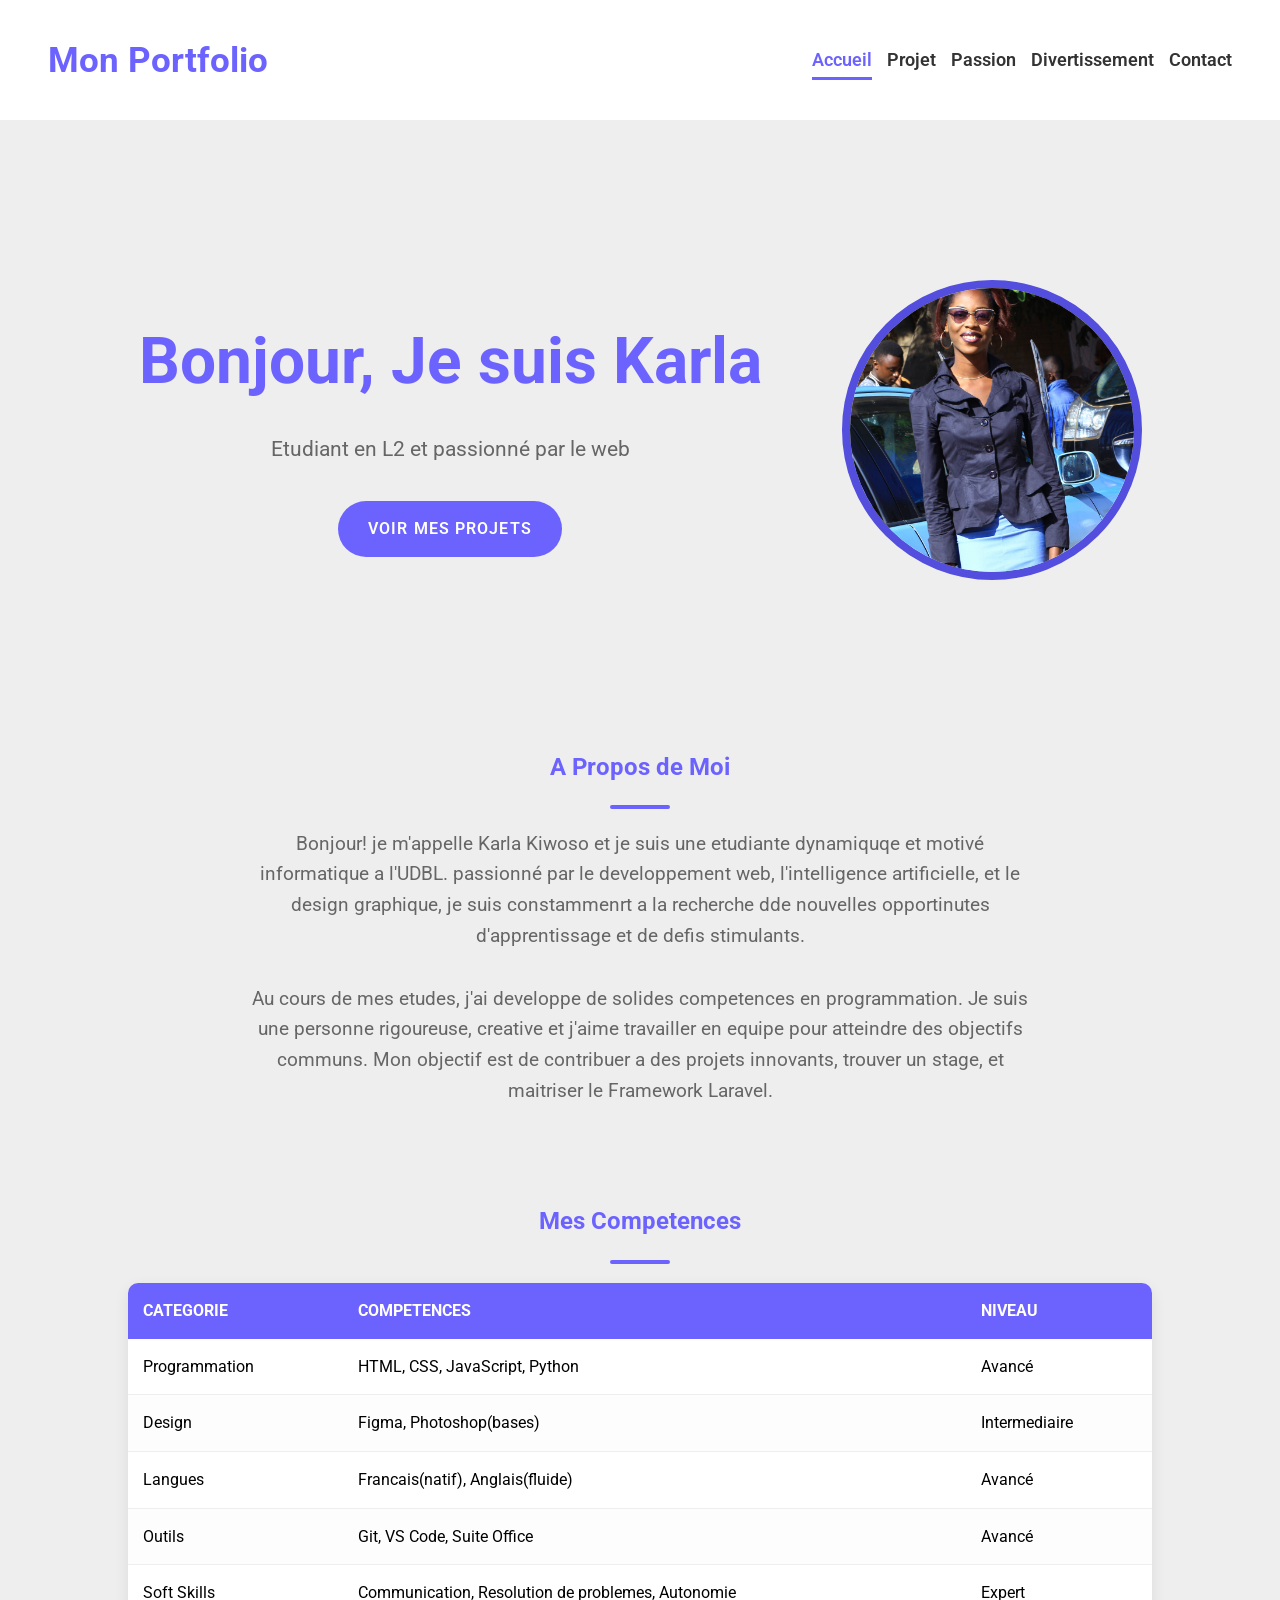
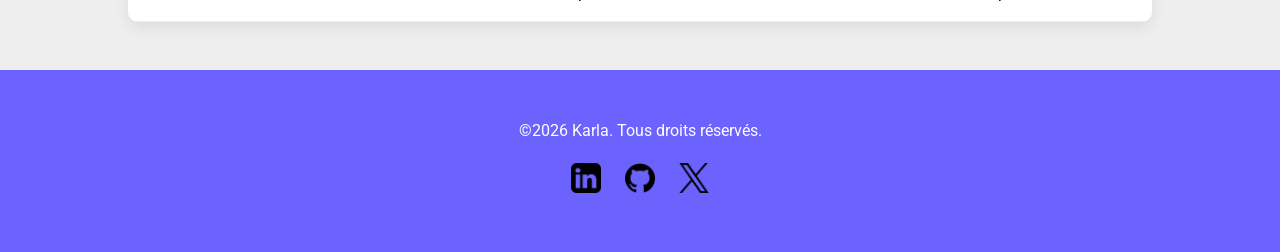
<file: index.html>
<!DOCTYPE html>
<html lang="en">
<head>
    <meta charset="UTF-8">
    <meta name="viewport" content="width=device-width, initial-scale=1.0">
    <title>Mon Portfolio</title>
    <link rel="stylesheet" href="CSS/style.css">
    <link rel="preconnect" href="https://fonts.googleapis.com">
    <link rel="preconnect" href="https://fonts.gstatic.com" crossorigin>
    <link href="https://fonts.googleapis.com/css2?family=Roboto:ital,wght@0,100..900;1,100..900&display=swap" rel="stylesheet">
</head>
<body>
    <header>
       <div>
            <a href=""> Mon Portfolio</a>
       </div>
       <nav>
            <ul>
                <li><a href="index.html" class="active">Accueil</a></li>
                <li><a href="projets.html">Projet</a></li>
                <li><a href="passions.html">Passion</a></li>
                <li><a href="divertissement.html">Divertissement</a></li>
                <li><a href="contact.html">Contact</a></li>
            </ul>
       </nav>

    </header>
    <main>
        <section class= "hero">
            <div>
                <h1>Bonjour, Je suis Karla </h1>
                <p>Etudiant en L2 et passionné par le web</p>
                <a href="projets.html">Voir Mes projets</a>
            </div>
            <div>
              <img src="image/Ma photo.JPG" alt="Photo de karla" >
            </div>
        </section>
        <section class="apropos">
            <div >
                <h2>A Propos de Moi </h2>
                <p>Bonjour! je m'appelle Karla Kiwoso et je suis une etudiante dynamiquqe et motivé informatique a l'UDBL. passionné par le developpement web, l'intelligence artificielle, et le design graphique, je suis constammenrt a la recherche dde nouvelles  opportinutes d'apprentissage et de defis stimulants.</p>
                <p>
                    Au cours de mes etudes, j'ai developpe de solides competences en programmation. Je suis une personne rigoureuse, creative et j'aime travailler en equipe pour atteindre des objectifs communs. Mon objectif est de contribuer a des projets innovants, trouver un stage, et maitriser le Framework Laravel.
                </p>
            </div>
        </section>
        <section class="competences">
                <h2>Mes Competences</h2>
            <table>
                <thead>
                    <tr>
                        <th>CATEGORIE</th>
                        <th>COMPETENCES</th>
                        <th>NIVEAU</th>
                    </tr>
                </thead>
                <tbody>
                    <tr>
                        <td>Programmation</td>
                        <td> HTML, CSS, JavaScript, Python</td>
                        <td>Avancé</td>
                    </tr>
                    <tr>
                        <td> Design</td>
                        <td> Figma, Photoshop(bases)</td>
                        <td>Intermediaire</td>
                    </tr>
                    <tr>
                        <td>Langues</td>
                        <td> Francais(natif), Anglais(fluide)</td>
                        <td>Avancé</td>
                    </tr>
                    <tr>
                        <td>Outils</td>
                        <td> Git, VS Code, Suite Office</td>
                        <td>Avancé</td>
                    </tr>
                    <tr>
                        <td>Soft Skills </td>
                        <td> Communication, Resolution de problemes, Autonomie</td> <td>Expert</td>
                    </tr>
                </tbody>
            </table>

        </section>
    </main>
    <footer>
        <p>&copy;2026 Karla. Tous droits réservés.</p>
        <div>
            <a href="https://www.linkedin.com/">
                <img src="image/linkedin-sign.png" alt="LinkedIn" width="30">
            </a>
            <a href="https://github.com/">
                <img src="image/github.png" alt="GitHub" width="30">
            </a>
            <a href="https://x.com/">
                <img src="image/twitter.png" alt="Twitter" width="30">
            </a>
        </div>
    </footer>
</body>
</html>
</file>
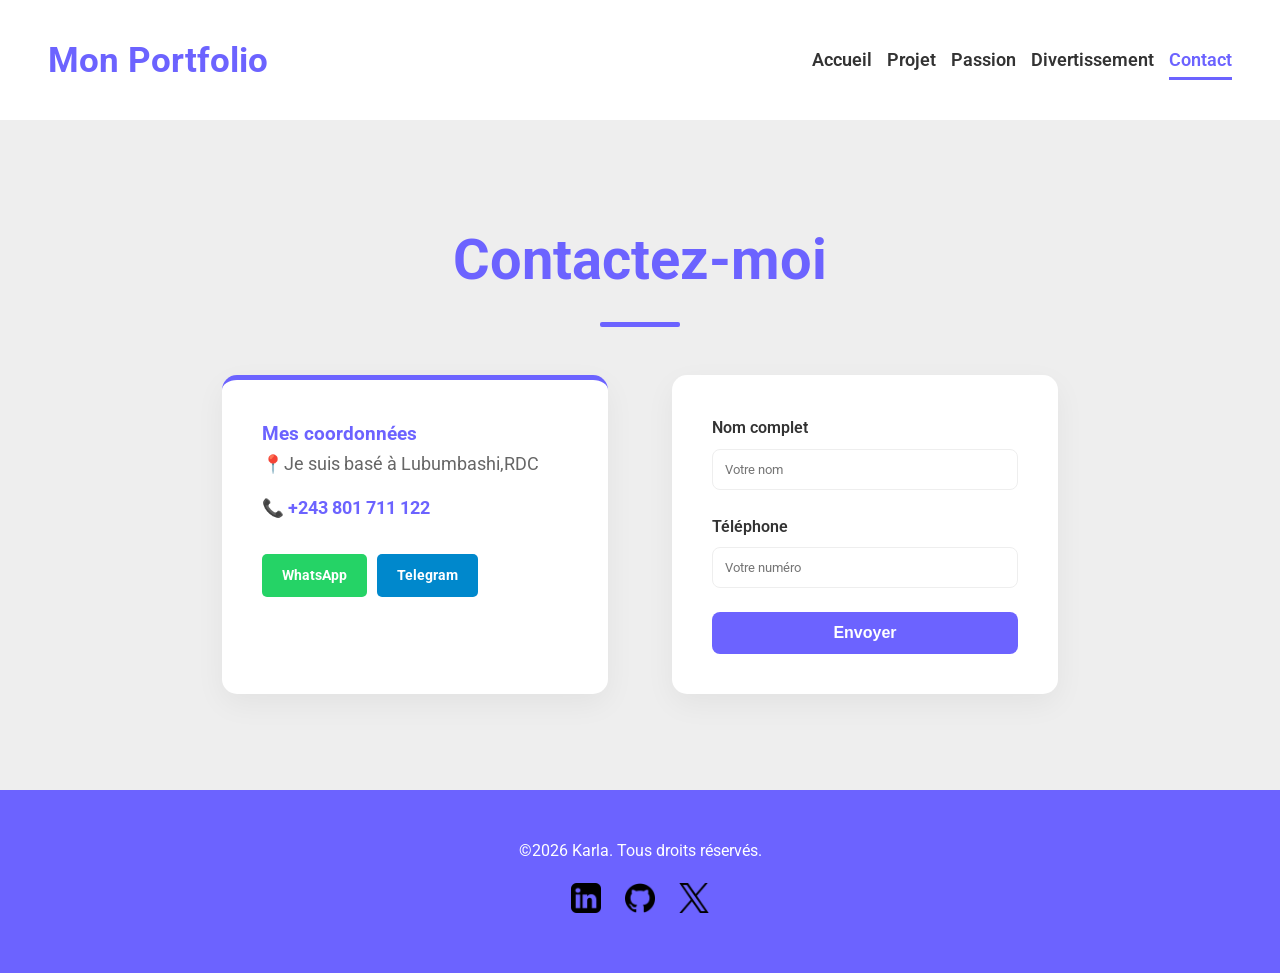
<file: contact.html>
<!DOCTYPE html>
<html lang="en">
<head>
    <meta charset="UTF-8">
    <meta name="viewport" content="width=device-width, initial-scale=1.0">
    <title>Mon Portfolio</title>
    <link rel="stylesheet" href="CSS/style.css">
    <link rel="preconnect" href="https://fonts.googleapis.com">
    <link rel="preconnect" href="https://fonts.gstatic.com" crossorigin>
    <link href="https://fonts.googleapis.com/css2?family=Roboto:ital,wght@0,100..900;1,100..900&display=swap" rel="stylesheet">
</head>
<body>
    <header>
       <div>
            <a href=""> Mon Portfolio</a>
       </div>
       <nav>
            <ul>
                <li><a href="index.html" >Accueil</a></li>
                <li><a href="projets.html">Projet</a></li>
                <li><a href="passions.html">Passion</a></li>
                <li><a href="divertissement.html">Divertissement</a></li>
                <li><a href="contact.html" class="active" >Contact</a></li>
            </ul>
       </nav>

    </header>
    <main>
        <section class="contact-container">
            <h1>Contactez-moi</h1>

            <div class="contact-content">
                <div class="contact-info contact-card">
                    <h3>Mes coordonnées</h3>
                    <p>📍Je suis basé à Lubumbashi,RDC</p>
                    <p>📞 <a href="tel:+243801711122">+243 801 711 122</a></p>

                    <div class="social-links-contact">
                        <a href="https://wa.me/243801711122" class="btn-contact whatsapp">WhatsApp</a>
                        <a href="https://t.me/+243801711122" class="btn-contact telegram">Telegram</a>
                    </div>
                </div>

                <form action="#" method="post" class="contact-form">
                    <div class="form-group">
                        <label for="nom">Nom complet</label>
                        <input type="text" id="nom" name="nom" placeholder="Votre nom" required>
                    </div>
                    <div class="form-group">
                        <label for="telephone">Téléphone</label>
                        <input type="tel" id="telephone" name="telephone" placeholder="Votre numéro" required>
                    </div>
                    <button type="submit" class="btn-submit">Envoyer</button>
                </form>
            </div>
        </section>
    </main>
    <footer>
        <p>&copy;2026 Karla. Tous droits réservés.</p>
        <div>
            <a href="https://www.linkedin.com/">
                <img src="image/linkedin-sign.png" alt="LinkedIn" width="30">
            </a>
            <a href="https://github.com/">
                <img src="image/github.png" alt="GitHub" width="30">
            </a>
            <a href="https://x.com/">
                <img src="image/twitter.png" alt="Twitter" width="30">
            </a>
        </div>
    </footer>
</body>
</html>
</file>
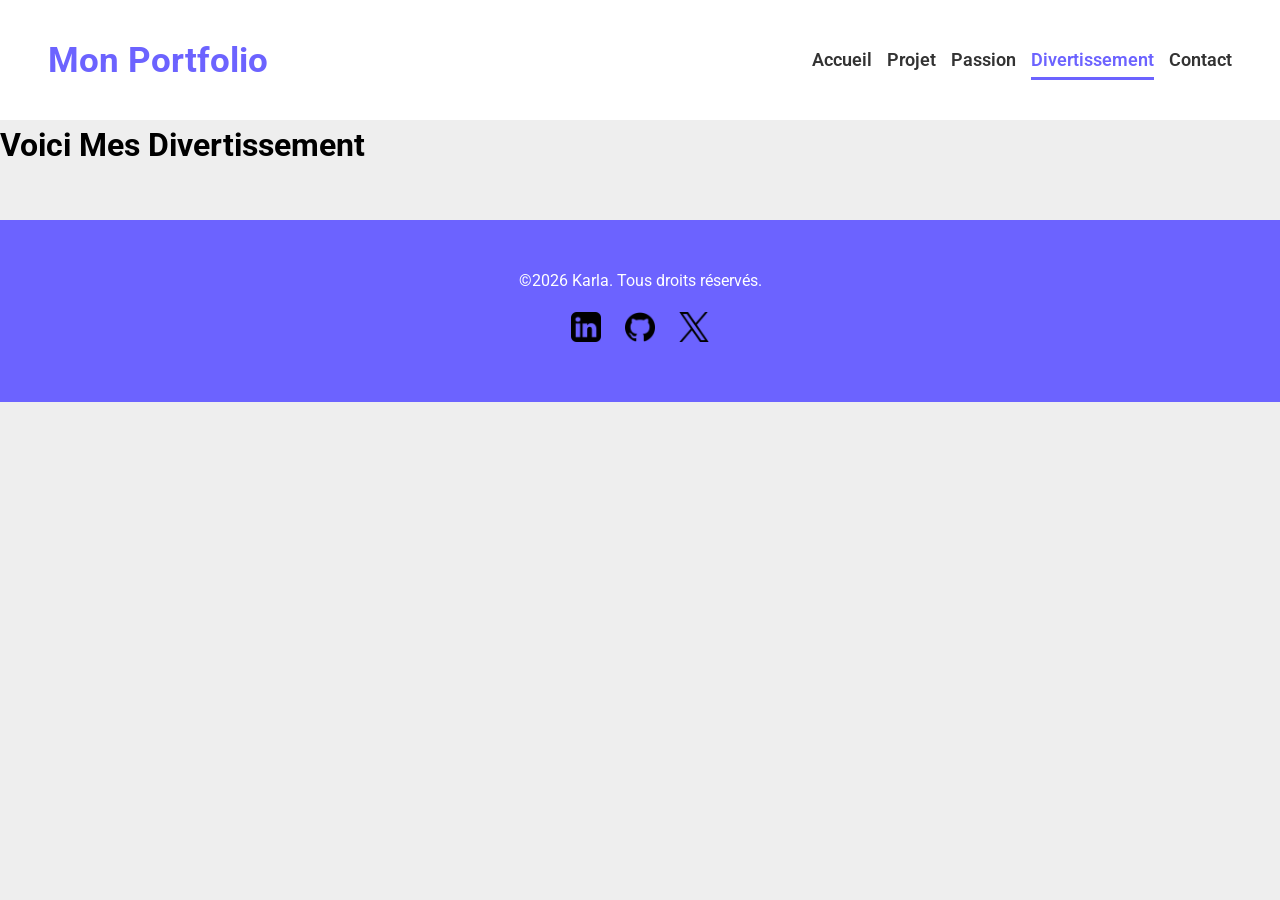
<file: divertissement.html>
<!DOCTYPE html>
<html lang="en">
<head>
    <meta charset="UTF-8">
    <meta name="viewport" content="width=device-width, initial-scale=1.0">
    <title>Mon Portfolio</title>
    <link rel="stylesheet" href="CSS/style.css">
    <link rel="preconnect" href="https://fonts.googleapis.com">
    <link rel="preconnect" href="https://fonts.gstatic.com" crossorigin>
    <link href="https://fonts.googleapis.com/css2?family=Roboto:ital,wght@0,100..900;1,100..900&display=swap" rel="stylesheet">
</head>
<body>
    <header>
       <div>
            <a href=""> Mon Portfolio</a>
       </div>
       <nav>
            <ul>
                <li><a href="index.html" >Accueil</a></li>
                <li><a href="projets.html">Projet</a></li>
                <li><a href="passions.html">Passion</a></li>
                <li><a href="divertissement.html"  class="active">Divertissement</a></li>
                <li><a href="contact.html" >Contact</a></li>
            </ul>
       </nav>

    </header>
    <main>
        <h1>Voici Mes Divertissement</h1>
    </main>



    <footer>
        <p>&copy;2026 Karla. Tous droits réservés.</p>
        <div>
            <a href="https://www.linkedin.com/">
                <img src="image/linkedin-sign.png" alt="LinkedIn" width="30">
            </a>
            <a href="https://github.com/">
                <img src="image/github.png" alt="GitHub" width="30">
            </a>
            <a href="https://x.com/">
                <img src="image/twitter.png" alt="Twitter" width="30">
            </a>
        </div>
    </footer>
</body>
</html>
</file>
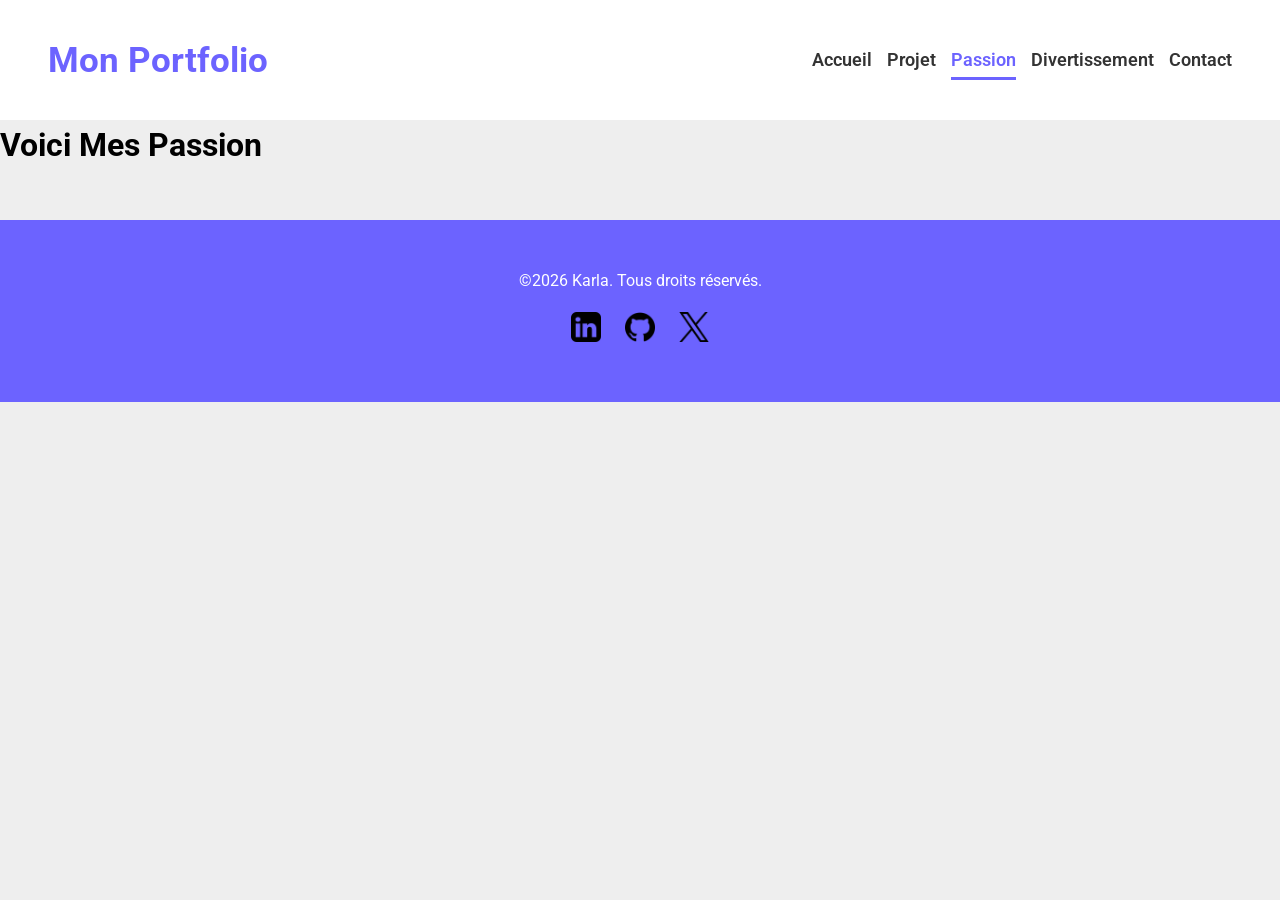
<file: passions.html>
<!DOCTYPE html>
<html lang="en">
<head>
    <meta charset="UTF-8">
    <meta name="viewport" content="width=device-width, initial-scale=1.0">
    <title>Mon Portfolio</title>
    <link rel="stylesheet" href="CSS/style.css">
    <link rel="preconnect" href="https://fonts.googleapis.com">
    <link rel="preconnect" href="https://fonts.gstatic.com" crossorigin>
    <link href="https://fonts.googleapis.com/css2?family=Roboto:ital,wght@0,100..900;1,100..900&display=swap" rel="stylesheet">
</head>
<body>
    <header>
       <div>
            <a href=""> Mon Portfolio</a>
       </div>
       <nav>
            <ul>
                <li><a href="index.html" >Accueil</a></li>
                <li><a href="projets.html">Projet</a></li>
                <li><a href="passions.html"class="active">Passion</a></li>
                <li><a href="divertissement.html">Divertissement</a></li>
                <li><a href="contact.html"  >Contact</a></li>
            </ul>
       </nav>

    </header>
    <main>
        <h1>Voici Mes Passion</h1>
    </main>



    <footer>
        <p>&copy;2026 Karla. Tous droits réservés.</p>
        <div>
            <a href="https://www.linkedin.com/">
                <img src="image/linkedin-sign.png" alt="LinkedIn" width="30">
            </a>
            <a href="https://github.com/">
                <img src="image/github.png" alt="GitHub" width="30">
            </a>
            <a href="https://x.com/">
                <img src="image/twitter.png" alt="Twitter" width="30">
            </a>
        </div>
    </footer>
</body>
</html>
</file>
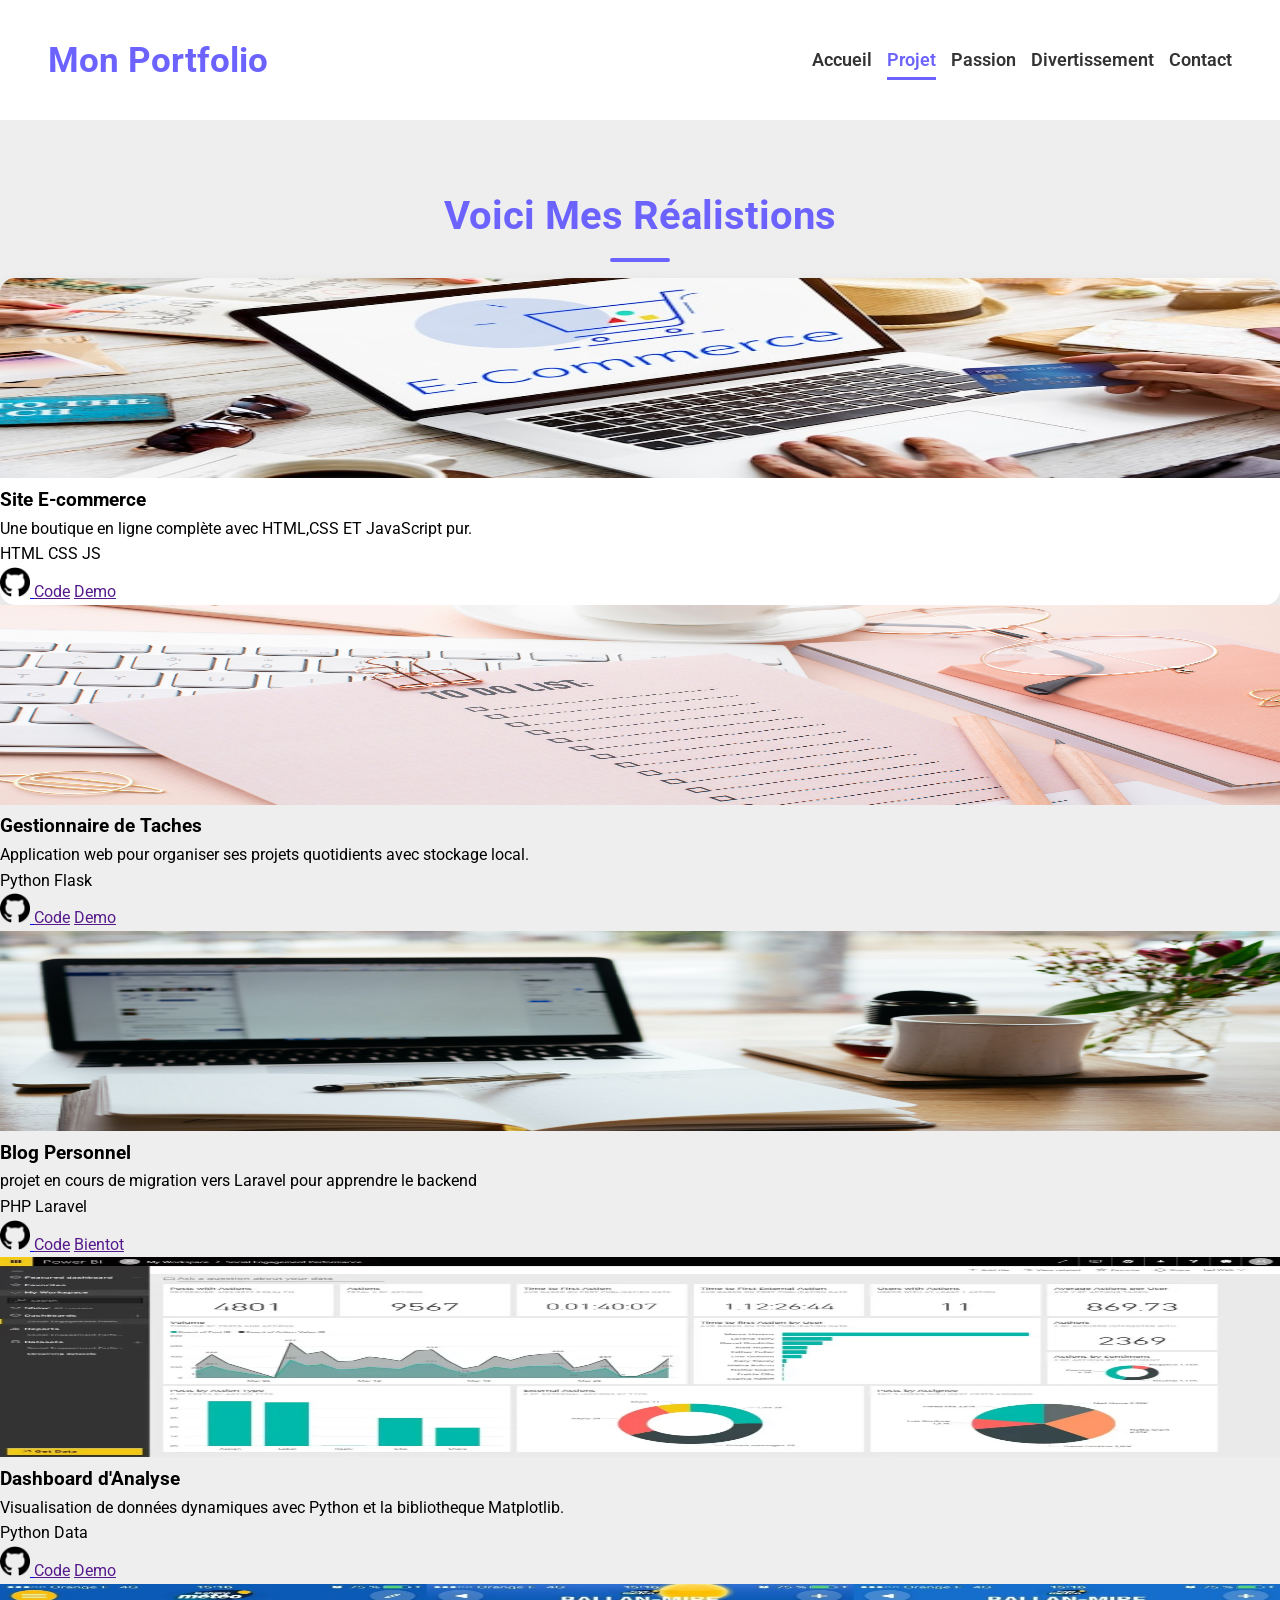
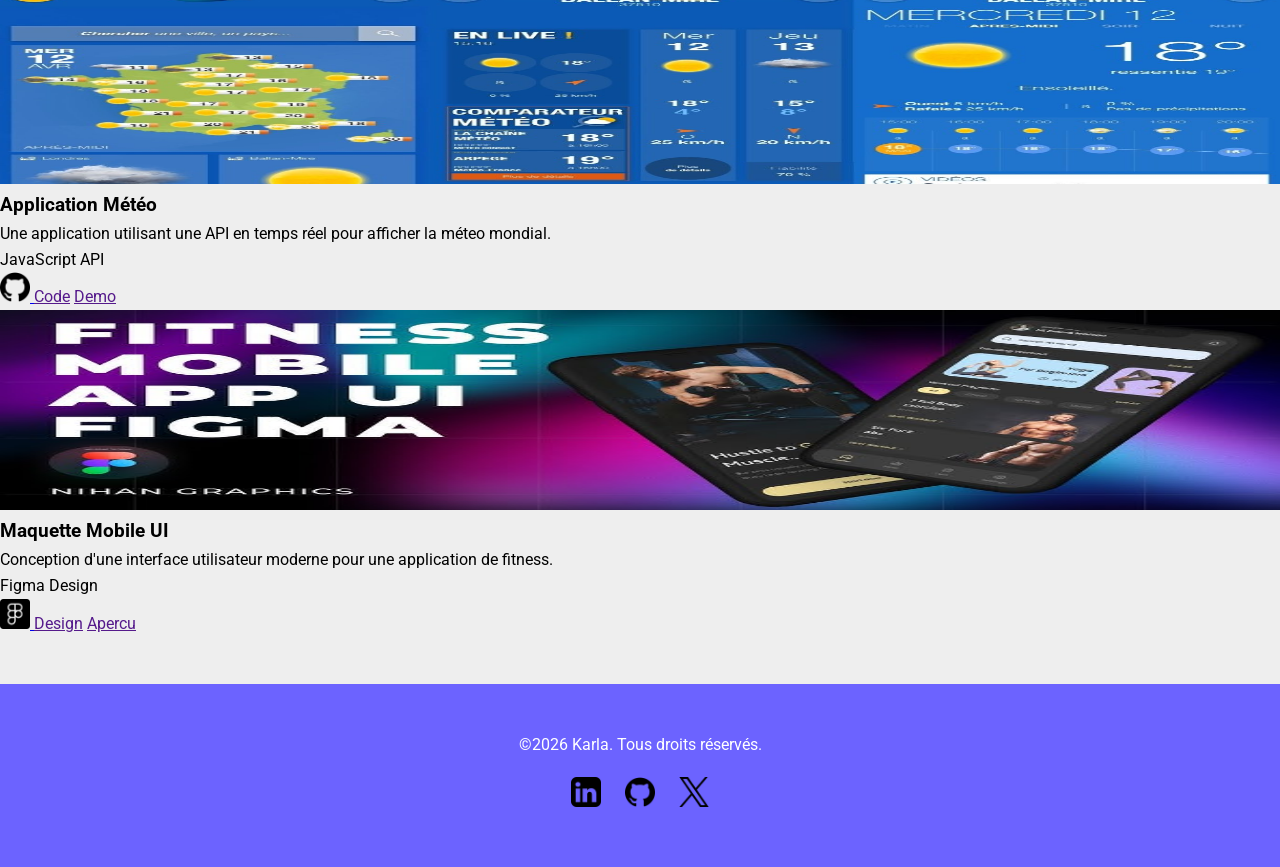
<file: projets.html>
<!DOCTYPE html>
<html lang="en">
<head>
    <meta charset="UTF-8">
    <meta name="viewport" content="width=device-width, initial-scale=1.0">
    <title>Mon Portfolio</title>
    <link rel="stylesheet" href="CSS/style.css">
    <link rel="preconnect" href="https://fonts.googleapis.com">
    <link rel="preconnect" href="https://fonts.gstatic.com" crossorigin>
    <link href="https://fonts.googleapis.com/css2?family=Roboto:ital,wght@0,100..900;1,100..900&display=swap" rel="stylesheet">
</head>
<body>
    <header>
       <div>
            <a href=""> Mon Portfolio</a>
       </div>
       <nav>
            <ul>
                <li><a href="index.html" >Accueil</a></li>
                <li><a href="projets.html" class="active" >Projet</a></li>
                <li><a href="passions.html" >Passion</a></li>
                <li><a href="divertissement.html">Divertissement</a></li>
                <li><a href="contact.html" >Contact</a></li>
            </ul>
       </nav>

    </header>
    <main>
        <h1 class="projet-titre">Voici Mes Réalistions</h1>
        <section class="projet-grid">
            <article class="projet-card">
                <div>
                    <img class="projet-image" src="image/site e-commerce.jpg" alt="" >
                </div>
                <div>
                    <h3>Site E-commerce</h3>
                    <p>Une boutique en ligne complète avec HTML,CSS ET JavaScript pur.</p>
                    <div>
                        <span>HTML</span>
                        <span>CSS</span>
                        <span>JS</span>
                    </div>
                    <div>
                        <a href="https://github.com/">
                         <img src="image/github.png" alt="GitHub" width="30">
                        </a>
                        <a href="">Code</a>
                        <a href="">Demo</a>
                    </div>
                </div>
            </article>
            <article>
                <div>
                    <img class="projet-image" src="image/gestionnaire de tache (1).jpeg" >
                </div>
                <div>
                    <h3>Gestionnaire de Taches</h3>
                    <p>Application web pour organiser ses projets quotidients avec stockage local.</p>
                    <div>
                        <span>Python</span>
                        <span> Flask</span>
                    </div>
                    <div>
                        <a href="https://github.com/">
                         <img src="image/github.png" alt="GitHub" width="30">
                        </a>
                        <a href="">Code</a>
                        <a href="">Demo</a>
                    </div>
                </div>
            </article>
            <article>
                <div>
                    <img class="projet-image" src="image/blog personnel.jpg" alt="" >
                </div>
                <div>
                    <h3>Blog Personnel</h3>
                    <p>projet en cours de migration vers Laravel pour apprendre le backend</p>
                    <div>
                        <span>PHP</span>
                        <span>Laravel</span>
                    </div>
                    <div>
                        <a href="https://github.com/">
                         <img src="image/github.png" alt="GitHub" width="30">
                        </a>
                        <a href="">Code</a>
                        <a href="">Bientot</a>
                    </div>
                </div>
            </article>
            <article>
                <div>
                    <img class="projet-image" src="image/dashboard d'analyse.webp" alt="" >
                </div>
                <div>
                    <h3>Dashboard d'Analyse</h3>
                    <p>Visualisation de données dynamiques avec Python et la bibliotheque Matplotlib.</p>
                    <div>
                        <span>Python</span>
                        <span>Data</span>

                    </div>
                    <div>
                        <a href="https://github.com/">
                         <img src="image/github.png" alt="GitHub" width="30">
                        </a>
                        <a href="">Code</a>
                        <a href="">Demo</a>
                    </div>
                </div>
            </article>
            <article>
                <div>
                    <img  class="projet-image" src="image/application meteo.jpg" alt="" >
                </div>
                <div>
                    <h3>Application Météo</h3>
                    <p>Une application utilisant une API en temps réel pour afficher la méteo mondial.</p>
                    <div>
                        <span>JavaScript</span>
                        <span>API</a></span>

                    </div>
                    <div>
                        <a href="https://github.com/">
                         <img src="image/github.png" alt="GitHub" width="30">
                        </a>
                        <a href="">Code</a>
                        <a href="">Demo</a>
                    </div>
                </div>
            </article>
            <article>
                <div>
                    <img class="projet-image" src="image/maquette mobile ui.jpg" alt="" >
                </div>
                <div>
                    <h3>Maquette Mobile UI</h3>
                    <p>Conception d'une interface utilisateur moderne pour une application de fitness.</p>
                    <div>
                        <span>Figma</span>
                        <span>Design</span>

                    </div>
                    <div>
                        <a href="https://figma.com/">
                            <img src="image/figma.png" alt="Figma" width="30">
                        </a>
                        <a href="">Design</a>
                        <a href="">Apercu</a>
                    </div>
                </div>
            </article>
        </section>
    </main>

    <footer>
        <p>&copy;2026 Karla. Tous droits réservés.</p>
        <div>
            <a href="https://www.linkedin.com/">
                <img src="image/linkedin-sign.png" alt="LinkedIn" width="30">
            </a>
            <a href="https://github.com/">
                <img src="image/github.png" alt="GitHub" width="30">
            </a>
            <a href="https://x.com/">
                <img src="image/twitter.png" alt="Twitter" width="30">
            </a>
        </div>
    </footer>
</body>
</html>
</file>
<file: CSS/style.css>
:root{
    --violet-doux: #6c63ff;
    --violet-fonce: #534edd;
    --orange-vif : #ffa726;
    --gris-tres-fonce : #333;
    --gris-fonce :#666;
    --gris-tres-clair: #f8f8f8;
    --gris-clair : #eee;
}
*{
    margin : 0;
    padding: 0;
    box-sizing: border-box;
}
body{
    background-color: var(--gris-clair);
    font-family:Roboto, sans-serif;
    line-height: 1.6;

}
header{
    background-color: white;
    box-shadow: 2px 6px 10px black rgb(0, 0, 0,0.05);
    position:sticky;
    top: 0;
    z-index: 1000;
    display: flex ;
    justify-content: space-between;
    align-items: center;
    padding: 2rem 3rem;
}
header div a{
    text-decoration: none;
    font-size: 2.2rem;
    font-weight: bold;
    color: var(--violet-doux);

}

ul li{
    list-style: none;
    margin-left: 15px;
}
ul{
    display: flex;
}
ul li a{
    text-decoration: none;
    color: var(--gris-tres-fonce);
    font-weight: 600;
    font-size: 1.1rem;
    position:relative;
    padding: 10px 0;
}
ul li a:hover{
    color: var(--violet-doux);
}
ul li a::after{
    content:'' ;
    position: absolute;
    left: 0;
    bottom: 0;
    height: 3px;
    width: 0%;
    background-color: var(--violet-doux);
    transition: width 0.5s ease;
}
ul li a:hover::after{
    width: 100%;
}

a.active{
    color: var(--violet-doux);
}

a.active::after{
    width: 100%;
}

.hero{
    display: flex;
    justify-content: center;
    align-items: center;
    gap: 5rem;
    text-align: center;
    margin: 10rem 2rem;
}
.hero img{
    width: 300px;
    height: 300px;
    object-fit: cover;
    border-radius: 50%;
    border: 8px solid var(--violet-fonce)

}
.hero h1{
    color: var(--violet-doux);
    font-size: 4rem;
    font-weight: 700;
    margin-bottom: 1.2rem;


}

.hero p{
    color: var(--gris-fonce);
    font-size: 1.3rem;
    margin-bottom: 1.2rem;
}
.hero a {
    text-decoration: none;
    display: inline-block;
    background-color: var(--violet-doux);
    color: white;
    padding: 15px 30px;
    border-radius: 50px;
    text-transform: uppercase;
    letter-spacing: 1.1px;
    font-weight: 600;
    margin-top: 1rem;
    transition: background-color 0.3s ease,transform 0.3s ease;

}
.hero a:hover{
    background-color: var(--violet-fonce);
    transform: translateY(-3px);
}
.apropos{
    width: 800px;
    margin: 6rem  auto;
    text-align: center;
}
section h2{
    color: var(--violet-doux);
    font-size: 2.6 rem;
    font-weight:700;
    position: relative;
    text-align: center;
}
section h2::after{
    content: '';
    display: block;
    width: 60px;
    height: 4px;
    background-color: var(--violet-doux) ;
    margin: 1.2rem auto;
    border-radius: 2px;
}

.apropos p{
    margin-bottom: 2rem;
    color: var(--gris-fonce);
    font-size: 1.2rem;
}

.competences table{
    width: 80%;
    margin: 0 auto;
    border-collapse: collapse;
    background-color: #fff;
    box-shadow: 0 5px 15px rgba(0,0,0,0.08);
    border-radius: 10px;
    overflow: hidden;
}
.competences table th, .competences table td{
    padding: 15px;
}
.competences table thead{
    background-color: var(--violet-doux);
    color : #fff;
    text-align: left;
}
.competences table tbody td {
    border-bottom: 1px solid var(--gris-clair);
}

.competences table tbody tr:nth-child(even){
    background-color: #fdfdfd;
}
.competences table tbody tr{
    transition: background-color 0.3 ease;
}
.competences table tbody tr:hover{
    background-color: #f0f0f0;
}

footer{
    margin-top: 3rem;
    background-color: var(--violet-doux);
    padding: 3rem 0;
    text-align: center;
}
footer p {
    color : white;
    margin-bottom: 1.2rem;
}
footer a {
    display: inline-block;
    font-size: 1.6rem;
    color: white;
    margin : 0 10px;
    transition: color 0.3s ease,transform 0.2 ease;
}
footer a:hover{
    color : var(--orange-vif);
    transform: translateY(-3px);
}
/* Styles pour la page Contact */
.contact-container {
    max-width: 900px;
    margin: 6rem auto;
    padding: 0 2rem;
    color: var(--violet-doux);
}

.contact-content {
    display: flex;
    gap: 4rem;
    justify-content: space-between;
    align-items: flex-start;
    margin-top: 3rem;
}

.contact-info {
    flex: 1;
    text-align: left;
}

.contact-info h2 {
    color: var(--gris-tres-fonce);
    margin-bottom: 1.5rem;
}

.contact-info p {
    font-size: 1.1rem;
    color: var(--gris-fonce);
    margin-bottom: 1rem;
}

.contact-info a {
    text-decoration: none;
    color: var(--violet-doux);
    font-weight: bold;
}

.social-links-contact {
    margin-top: 2rem;
    display: flex;
    gap: 10px;
}

.btn-contact {
    padding: 10px 20px;
    border-radius: 5px;
    color: white !important;
    font-size: 0.9rem;
    transition: opacity 0.3s;
}

.whatsapp { background-color: #25D366; }
.telegram { background-color: #0088cc; }

.btn-contact:hover {
    opacity: 0.8;
}

/* Styles du formulaire */
.contact-form {
    flex: 1;
    background: white;
    padding: 2.5rem;
    border-radius: 15px;
    box-shadow: 0 10px 30px rgba(0,0,0,0.05);
}

.form-group {
    margin-bottom: 1.5rem;
    text-align: left;
}

.form-group label {
    display: block;
    margin-bottom: 0.5rem;
    color: var(--gris-tres-fonce);
    font-weight: 600;
}

.form-group input {
    width: 100%;
    padding: 12px;
    border: 1px solid var(--gris-clair);
    border-radius: 8px;
    font-family: inherit;
    outline-color: var(--violet-doux);
}

.btn-submit {
    width: 100%;
    background-color: var(--violet-doux);
    color: white;
    padding: 12px;
    border: none;
    border-radius: 8px;
    font-size: 1rem;
    font-weight: 600;
    cursor: pointer;
    transition: background 0.3s;
}

.btn-submit:hover {
    background-color: var(--violet-fonce);
}

/* Responsive */
@media (max-width: 768px) {
    .contact-content {
        flex-direction: column;
        gap: 3rem;
    }
    .contact-container {
        margin: 3rem auto;
    }
}
/* Mise à jour du titre Contactez-moi */
.contact-container h1 {
    font-size: 3.5rem; /* Plus grand */
    color: var(--violet-doux);
    text-align: center;
    margin-bottom: 2rem;
    position: relative;
}

/* Soulignement du titre */
.contact-container h1::after {
    content: '';
    display: block;
    width: 80px;
    height: 5px;
    background-color: var(--violet-doux);
    margin: 1rem auto;
    border-radius: 2px;
}

/* Transformation des coordonnées en Card */
.contact-card {
    background: white;
    padding: 2.5rem;
    border-radius: 15px;
    box-shadow: 0 10px 30px rgba(0,0,0,0.05);
    border-top: 5px solid var(--violet-doux); /* Petit rappel de couleur */
}

/* Ajustement pour aligner les deux cartes (Info et Formulaire) */
.contact-content {
    align-items: stretch; /* Pour que les deux cartes aient la même hauteur */
}
/* ============================================================
   Styles spécifiques pour la page Projet (Maquette)
   ============================================================ */

/* 1. Titre principal "Voici Mes Réalisations" */
main h1.projet-titre { /* Ajoutez la classe .projet-titre à votre h1 */
    text-align: center;
    color: var(--violet-doux);
    font-size: 2.5rem;
    font-weight: 700;
    margin-top: 4rem;
    margin-bottom: 1rem; /* Espace avant le trait */
    position: relative;
}

/* Le petit trait violet sous le titre (comme sur la maquette) */
main h1.projet-titre::after {
    content: '';
    display: block;
    width: 60px;
    height: 4px;
    background-color: var(--violet-doux);
    margin: 10px auto 0; /* Centré horizontalement */
    border-radius: 2px;
}

/* 2. Grille de projets (Conteneur principal) */
.projets-grid { /* Ajoutez la classe .projets-grid à votre <section> */
    display: grid;
    grid-template-columns: repeat(3, 1fr); /* 3 colonnes égales */
    gap: 2rem; /* Espace entre les cartes */
    max-width: 1200px; /* Largeur maximale de la grille */
    margin: 4rem auto; /* Centré avec de l'espace en haut/bas */
    padding: 0 2rem; /* Espace sur les côtés sur petits écrans */
}

/* 3. La carte projet individuelle (Article) */
.projet-card { /* Ajoutez la classe .projet-card à chaque <article> */
    background-color: #fff;
    border-radius: 15px; /* Coins arrondis */
    overflow: hidden; /* Pour que l'image suive l'arrondi */
    box-shadow: 0 4px 15px rgba(0,0,0,0.05); /* Ombre légère */
    transition: transform 0.3s ease, box-shadow 0.3s ease;
    display: flex;
    flex-direction: column; /* Aligne le contenu verticalement */
}

/* Effet au survol de la carte */
.projet-card:hover {
    transform: translateY(-5px); /* Soulève légèrement la carte */
    box-shadow: 0 8px 25px rgba(108, 99, 255, 0.1); /* Ombre plus forte et colorée */
}

/* 4. Zone Image */
.projet-image { /* Ajoutez .projet-image au <div> entourant l'<img> */
    width: 100%;
    height: 200px; /* Hauteur fixe pour l'image */
    overflow: hidden;
}

.projet-image img {
    width: 100%;
    height: 100%;
    object-fit: cover; /* L'image remplit la zone sans se déformer */
    display: block;
}

/* 5. Zone Détails (Contenu textuel sous l'image) */
.projet-details { /* Ajoutez .projet-details au <div> contenant h3, p, tags, liens */
    padding: 1.5rem;
    flex-grow: 1; /* Pousse les liens vers le bas */
    display: flex;
    flex-direction: column;
    justify-content: space-between; /* Espace h3/p en haut, tags/liens en bas */
}

.projet-details h3 {
    color: var(--violet-doux);
    font-size: 1.3rem;
    font-weight: 600;
    margin-bottom: 0.8rem;
}

.projet-details p {
    color: var(--gris-fonce);
    font-size: 0.95rem;
    line-height: 1.5;
    margin-bottom: 1.5rem;
}

/* 6. Zone Tags (Technologies) */
.projet-tags { /* Ajoutez .projet-tags au <div> contenant les <span> */
    display: flex;
    flex-wrap: wrap; /* Revient à la ligne si nécessaire */
    gap: 8px; /* Espace entre les tags */
    margin-bottom: 1.5rem;
}

.projet-tags span {
    background-color: #f0efff; /* Violet très clair */
    color: var(--violet-doux);
    padding: 5px 12px;
    border-radius: 20px;
    font-size: 0.8rem;
    font-weight: 500;
}

/* 7. Zone Liens (Code, Démo) */
.projet-links { /* Ajoutez .projet-links au <div> contenant les <a> */
    display: flex;
    justify-content: space-between; /* Un lien à gauche, un à droite */
    align-items: center;
    border-top: 1px solid var(--gris-clair); /* Ligne de séparation */
    padding-top: 1rem;
    margin-top: auto; /* Force l'alignement en bas de la carte */
}

.projet-links a {
    text-decoration: none;
    color: var(--gris-tres-fonce);
    font-size: 0.9rem;
    font-weight: 500;
    display: flex;
    align-items: center;
    gap: 6px; /* Espace entre l'icône et le texte */
    transition: color 0.3s ease;
}

/* Icônes spécifiques pour GitHub (vous avez déjà l'image dans le HTML) */
.projet-links a img {
    width: 18px; /* Taille icône GitHub */
    height: 18px;
    opacity: 0.7;
    transition: opacity 0.3s ease;
}

/* Interaction au survol des liens */
.projet-links a:hover {
    color: var(--violet-doux);
}

.projet-links a:hover img {
    opacity: 1;
}

/* Cas particulier pour le projet Maquette (icône Design) */
.projet-links a.design-link { /* Ajoutez la classe .design-link au lien 'Design' */
    color: #444;
}

.projet-links a.design-link:hover {
    color: #000;
}


/* ============================================================
   Responsive (Adaptation pour mobiles)
   ============================================================ */

/* Pour les tablettes (2 colonnes) */
@media (max-width: 992px) {
    .projets-grid {
        grid-template-columns: repeat(2, 1fr);
        gap: 1.5rem;
    }
}

/* Pour les mobiles (1 colonne) */
@media (max-width: 576px) {
    .projets-grid {
        grid-template-columns: 1fr;
        padding: 0 1rem;
    }

    main h1.projet-titre {
        font-size: 2rem;
    }
}
</file>
